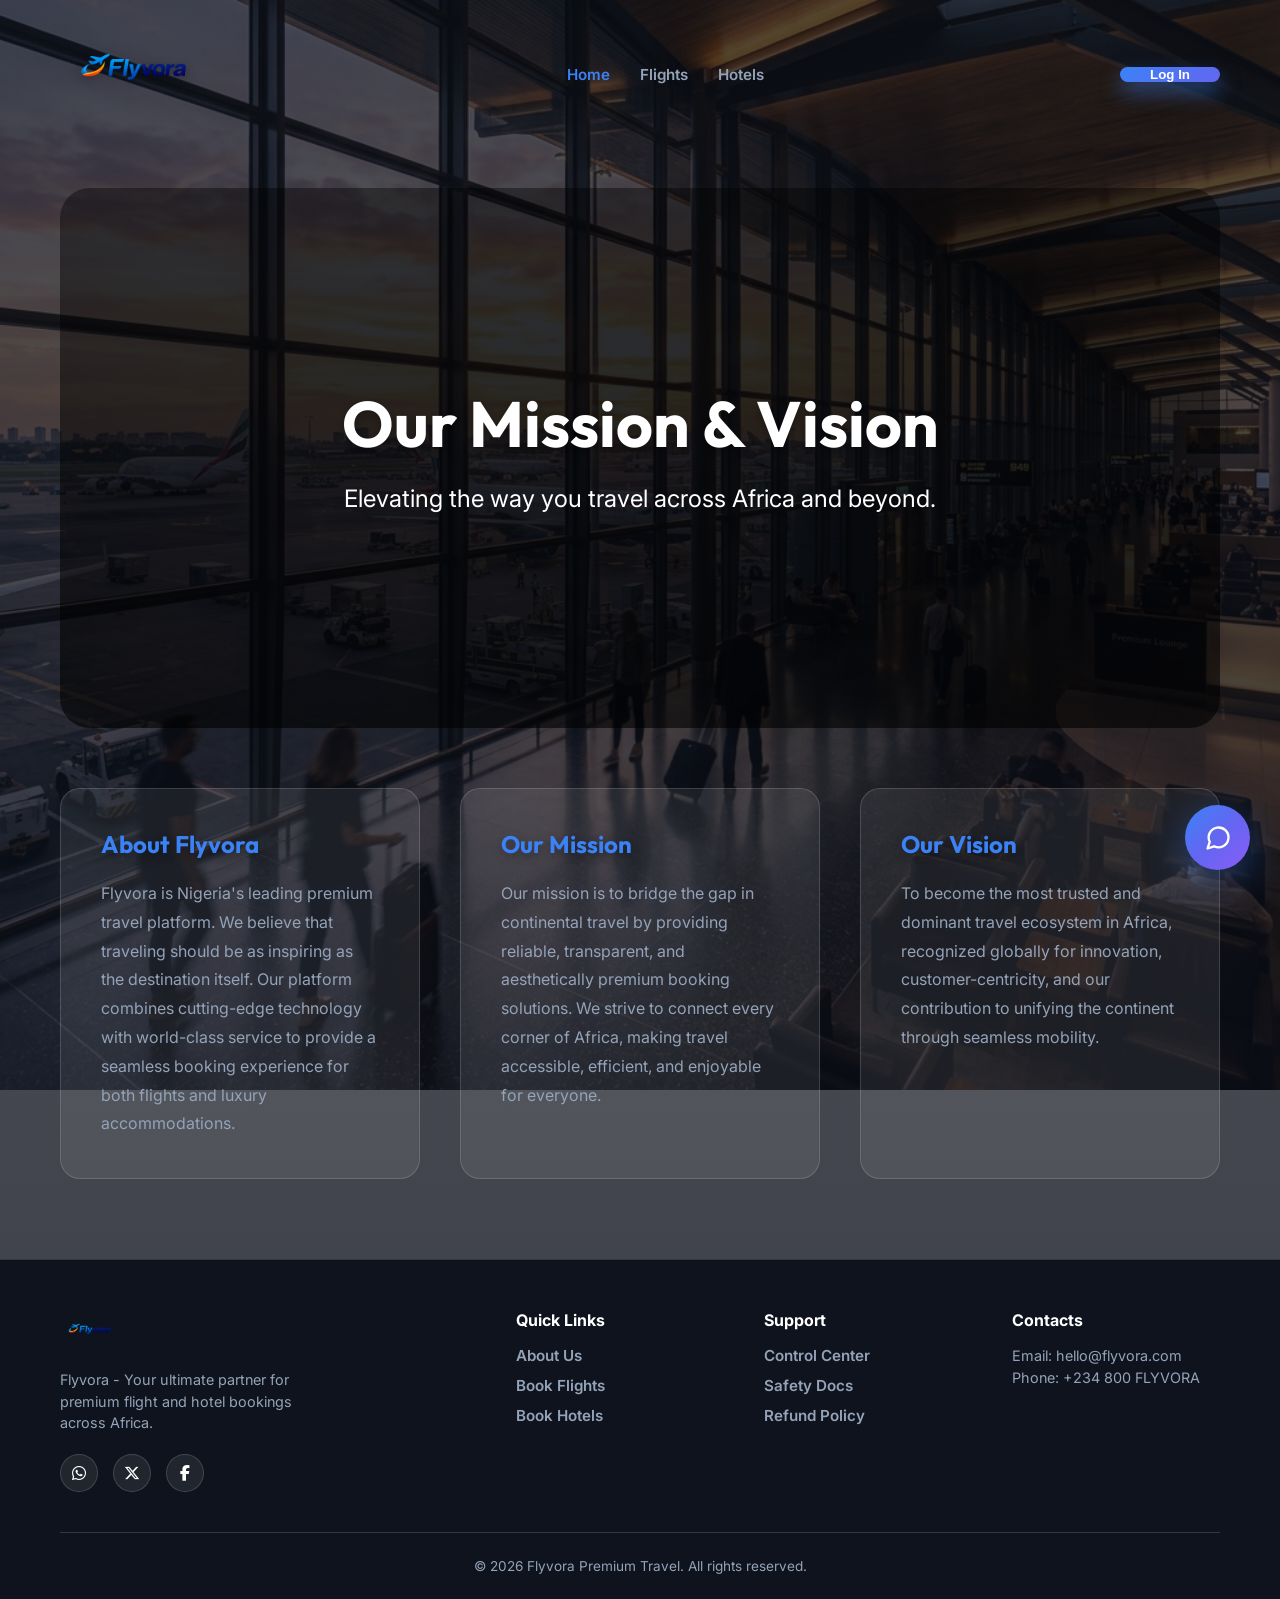
<file: flyvora/frontend/about.html>
<!DOCTYPE html>
<html lang="en">
<head>
    <meta charset="UTF-8">
    <meta name="viewport" content="width=device-width, initial-scale=1.0">
    <title>About Flyvora | Our Mission & Vision</title>
    <meta name="description" content="Learn about Flyvora's mission to connect Africa and our vision for premium travel.">
    <!-- Font Awesome for Social Icons -->
    <link rel="stylesheet" href="https://cdnjs.cloudflare.com/ajax/libs/font-awesome/6.5.1/css/all.min.css">
    <link rel="stylesheet" href="styles.css">
</head>
<body>
    <div class="container">
        <nav>
            <div class="logo" id="logo" onclick="window.location.href='index.html'"><img src="Img/Logo.png" alt="Flyvora Logo"></div>
            <div class="nav-menu">
                <a href="about.html" class="nav-link active">Home</a>
                <a href="index.html" class="nav-link">Flights</a>
                <a href="hotels.html" class="nav-link">Hotels</a>
            </div>
            <div class="nav-links">
                <button class="btn-primary" id="login-nav-btn">Log In</button>
            </div>
        </nav>

        <header class="about-hero animate-fade">
            <div class="hero-content">
                <h1>Our Mission & Vision</h1>
                <p style="color: white; font-size: 1.5rem; max-width: 800px; margin: 20px auto;">Elevating the way you travel across Africa and beyond.</p>
            </div>
        </header>

        <main>
            <section class="section-grid animate-fade" style="animation-delay: 0.2s;">
                <div class="about-card">
                    <h3>About Flyvora</h3>
                    <p>Flyvora is Nigeria's leading premium travel platform. We believe that traveling should be as inspiring as the destination itself. Our platform combines cutting-edge technology with world-class service to provide a seamless booking experience for both flights and luxury accommodations.</p>
                </div>
                <div class="about-card">
                    <h3>Our Mission</h3>
                    <p>Our mission is to bridge the gap in continental travel by providing reliable, transparent, and aesthetically premium booking solutions. We strive to connect every corner of Africa, making travel accessible, efficient, and enjoyable for everyone.</p>
                </div>
                <div class="about-card">
                    <h3>Our Vision</h3>
                    <p>To become the most trusted and dominant travel ecosystem in Africa, recognized globally for innovation, customer-centricity, and our contribution to unifying the continent through seamless mobility.</p>
                </div>
            </section>
        </main>
    </div>

    <footer>
        <div class="container">
            <div class="footer-grid">
                <div class="footer-column footer-logo-section">
                    <div class="footer-logo"><img src="Img/Logo.png" alt="Flyvora Logo"></div>
                    <p class="footer-desc">Flyvora - Your ultimate partner for premium flight and hotel bookings across Africa.</p>
                    <div class="social-links">
                        <a href="https://wa.me/yourlink" class="social-icon" id="whatsapp-link"><i class="fab fa-whatsapp"></i></a>
                        <a href="https://x.com/yourlink" class="social-icon" id="x-link"><i class="fab fa-x-twitter"></i></a>
                        <a href="https://facebook.com/yourlink" class="social-icon" id="facebook-link"><i class="fab fa-facebook-f"></i></a>
                    </div>
                </div>
                <div class="footer-column">
                    <h4>Quick Links</h4>
                    <ul style="list-style: none;">
                        <li style="margin-bottom: 10px;"><a href="about.html" class="nav-link">About Us</a></li>
                        <li style="margin-bottom: 10px;"><a href="index.html" class="nav-link">Book Flights</a></li>
                        <li style="margin-bottom: 10px;"><a href="hotels.html" class="nav-link">Book Hotels</a></li>
                    </ul>
                </div>
                <div class="footer-column">
                    <h4>Support</h4>
                    <ul style="list-style: none;">
                        <li style="margin-bottom: 10px;"><a href="#" class="nav-link">Control Center</a></li>
                        <li style="margin-bottom: 10px;"><a href="#" class="nav-link">Safety Docs</a></li>
                        <li style="margin-bottom: 10px;"><a href="#" class="nav-link">Refund Policy</a></li>
                    </ul>
                </div>
                <div class="footer-column">
                    <h4>Contacts</h4>
                    <p class="footer-desc">Email: hello@flyvora.com<br>Phone: +234 800 FLYVORA</p>
                </div>
            </div>
            <div class="footer-bottom">
                <p>&copy; 2026 Flyvora Premium Travel. All rights reserved.</p>
            </div>
        </div>
    </footer>

    <!-- Booking Modal -->
    <div class="modal-overlay" id="booking-modal">
        <div class="modal-content">
            <h2 style="margin-bottom: 10px;">Complete Your Booking</h2>
            <p style="color: var(--text-muted); margin-bottom: 30px;" id="modal-flight-summary"></p>
            
            <form id="booking-form">
                <input type="hidden" id="modal-flight-id">
                <div class="form-group">
                    <label>Full Name</label>
                    <input type="text" id="passenger-name" placeholder="John Doe" required>
                </div>
                <div class="form-group">
                    <label>Email Address</label>
                    <input type="email" id="passenger-email" placeholder="john@example.com" required>
                </div>
                <div class="form-group">
                    <label>Seats</label>
                    <input type="number" id="seats-booked" min="1" value="1" max="10">
                </div>
                <div style="display: flex; gap: 15px; margin-top: 30px;">
                    <button type="button" class="btn-secondary" style="flex: 1;" id="close-modal">Cancel</button>
                    <button type="submit" class="btn-primary" style="flex: 1;" id="confirm-booking-btn">Confirm & Pay</button>
                </div>
            </form>
        </div>
    </div>

    <!-- My Bookings Modal -->
    <div class="modal-overlay" id="my-bookings-modal">
        <div class="modal-content" style="max-width: 600px;">
            <h2 style="margin-bottom: 20px;">My Bookings</h2>
            <div class="form-group" style="display: flex; gap: 10px;">
                <input type="email" id="search-email" placeholder="Search by your email" style="flex: 1;">
                <button class="btn-primary" id="find-bookings-btn">Find</button>
            </div>
            <div id="bookings-list" style="margin-top: 20px; max-height: 300px; overflow-y: auto;">
                <!-- Booking items -->
            </div>
            <button class="btn-secondary" style="width: 100%; margin-top: 20px;" id="close-bookings">Close</button>
        </div>
    </div>

    <div class="chat-btn" id="chat-toggle">
        <svg xmlns="http://www.w3.org/2000/svg" width="28" height="28" viewBox="0 0 24 24" fill="none" stroke="currentColor" stroke-width="2" stroke-linecap="round" stroke-linejoin="round" style="color: white;"><path d="m3 21 1.9-5.7a8.5 8.5 0 1 1 3.8 3.8z"/></svg>
    </div>
    <div class="chat-window" id="chat-window">
        <div class="chat-header">
            <span>Flyvora Assistant</span>
            <div style="width: 10px; height: 10px; background: #10b981; border-radius: 50%; box-shadow: 0 0 10px #10b981;"></div>
        </div>
        <div class="chat-messages" id="chat-messages">
            <div class="message bot-msg">Hello! I'm your Flyvora AI assistant. How can I help you find your next adventure today?</div>
        </div>
        <div id="typing-indicator" class="typing-indicator">
            <div class="typing-dot"></div>
            <div class="typing-dot"></div>
            <div class="typing-dot"></div>
        </div>
        <div class="chat-input-area">
            <input type="text" id="chat-input" placeholder="Ask about flights, prices, or booking...">
            <button class="btn-primary" style="padding: 0 15px; height: 45px;" id="send-chat">
                <svg xmlns="http://www.w3.org/2000/svg" width="20" height="20" viewBox="0 0 24 24" fill="none" stroke="currentColor" stroke-width="2" stroke-linecap="round" stroke-linejoin="round"><path d="m22 2-7 20-4-9-9-4Z"/><path d="M22 2 11 13"/></svg>
            </button>
        </div>
    </div>

    <!-- Login Modal -->
    <div class="modal-overlay" id="login-modal">
        <div class="modal-content">
            <h2 style="margin-bottom: 20px;">Log In</h2>
            <form id="login-form">
                <div class="form-group">
                    <label for="username">Username</label>
                    <input type="text" id="username" required>
                </div>
                <div class="form-group">
                    <label for="password">Password</label>
                    <input type="password" id="password" required>
                </div>
                <button type="submit" class="btn-primary" style="width: 100%;">Log In</button>
            </form>
            <p style="text-align: center; margin: 15px 0; color: var(--text-muted);">
                Don't have an account? 
                <a href="#" id="show-register" style="color: var(--primary); text-decoration: none;">Create one</a>
            </p>
            <button class="btn-secondary" style="width: 100%; margin-top: 10px;" id="close-login">Cancel</button>
        </div>
    </div>

    <!-- Register Modal -->
    <div class="modal-overlay" id="register-modal">
        <div class="modal-content">
            <h2 style="margin-bottom: 20px;">Create Account</h2>
            <form id="register-form">
                <div class="form-group">
                    <label for="reg-username">Username</label>
                    <input type="text" id="reg-username" required>
                </div>
                <div class="form-group">
                    <label for="reg-email">Email</label>
                    <input type="email" id="reg-email" required>
                </div>
                <div class="form-group">
                    <label for="reg-password">Password</label>
                    <input type="password" id="reg-password" required minlength="6">
                </div>
                <div class="form-group">
                    <label for="reg-confirm-password">Confirm Password</label>
                    <input type="password" id="reg-confirm-password" required minlength="6">
                </div>
                <button type="submit" class="btn-primary" style="width: 100%;">Create Account</button>
            </form>
            <p style="text-align: center; margin: 15px 0; color: var(--text-muted);">
                Already have an account? 
                <a href="#" id="show-login" style="color: var(--primary); text-decoration: none;">Log in</a>
            </p>
            <button class="btn-secondary" style="width: 100%; margin-top: 10px;" id="close-register">Cancel</button>
        </div>
    </div>

    <script src="app.js"></script>
</body>
</html>
</file>
<file: flyvora/frontend/styles.css>
/* 
Flyvora Premium Design System
- Glassmorphism
- Vibrant Gradients
- Modern Dark Mode
*/

@import url('https://fonts.googleapis.com/css2?family=Inter:wght@300;400;600;700&family=Outfit:wght@400;600;800&display=swap');

:root {
    --primary: #3b82f6;
    --primary-glow: rgba(59, 130, 246, 0.5);
    --secondary: #6366f1;
    --accent: #10b981;
    --bg: #0b0f19;
    --surface: rgba(255, 255, 255, 0.08);
    --surface-border: rgba(255, 255, 255, 0.15);
    --text: #f8fafc;
    --text-muted: #94a3b8;
    --radius: 20px;
    --glass: blur(16px);
}

* {
    margin: 0;
    padding: 0;
    box-sizing: border-box;
}

body {
    font-family: 'Inter', sans-serif;
    color: var(--text);
    overflow-x: hidden;
    min-height: 100vh;
    background: 
        linear-gradient(rgba(11, 15, 25, 0.7), rgba(11, 15, 25, 0.8)),
        url('Img/airport_bg.png') no-repeat center center/cover fixed;
}

h1, h2, h3, .logo {
    font-family: 'Outfit', sans-serif;
    text-shadow: 0 4px 10px rgba(0,0,0,0.3);
}

/* Layout */
.container {
    max-width: 1200px;
    margin: 0 auto;
    padding: 0 20px;
}

nav {
    display: flex;
    justify-content: space-between;
    align-items: center;
    padding: 20px 0;
    margin-bottom: 40px;
}

.logo {
    font-size: 2rem;
    font-weight: 800;
    background: linear-gradient(to right, #3b82f6, #6366f1);
    -webkit-background-clip: text;
    -webkit-text-fill-color: transparent;
    background-clip: text;
    color: transparent;
    cursor: pointer;
}

.logo img {
    height: 100px;
    width: auto;
    cursor: pointer;
    filter: drop-shadow(0 2px 4px rgba(0, 0, 0, 0.3));
}

.nav-links {
    display: flex;
    gap: 20px;
}

.btn-secondary {
    background: var(--surface);
    border: 1px solid var(--surface-border);
    color: var(--text);
    padding: 10px 20px;
    border-radius: var(--radius);
    cursor: pointer;
    transition: all 0.3s ease;
    backdrop-filter: var(--glass);
}

.btn-secondary:hover {
    background: rgba(255, 255, 255, 0.1);
    transform: translateY(-2px);
}

/* Hero Section */
.hero {
    text-align: center;
    padding: 60px 0;
}

.hero h1 {
    font-size: 3.5rem;
    margin-bottom: 20px;
    letter-spacing: -1px;
}

.hero p {
    color: var(--text-muted);
    font-size: 1.2rem;
    max-width: 600px;
    margin: 0 auto 40px;
}

/* Search Bar (Glass) */
.search-container {
    background: var(--surface);
    backdrop-filter: var(--glass);
    border: 1px solid var(--surface-border);
    border-radius: 24px;
    padding: 10px;
    display: flex;
    gap: 10px;
    max-width: 900px;
    margin: 0 auto;
    box-shadow: 0 20px 40px rgba(0, 0, 0, 0.3);
}

.search-field {
    flex: 1;
    display: flex;
    flex-direction: column;
    text-align: left;
    padding: 10px 15px;
    border-radius: 16px;
    transition: background 0.3s;
}

.search-field:hover {
    background: rgba(255, 255, 255, 0.05);
}

.search-field label {
    font-size: 0.75rem;
    color: var(--text-muted);
    margin-bottom: 5px;
    text-transform: uppercase;
    font-weight: 600;
}

.search-field input {
    background: transparent;
    border: none;
    color: var(--text);
    font-size: 1rem;
    font-weight: 600;
    outline: none;
}

.btn-primary {
    background: linear-gradient(135deg, var(--primary), var(--secondary));
    border: none;
    color: white;
    padding: 0 30px;
    border-radius: 18px;
    font-weight: 700;
    cursor: pointer;
    transition: all 0.3s ease;
    box-shadow: 0 10px 20px var(--primary-glow);
}

.btn-primary:hover {
    transform: scale(1.02);
    box-shadow: 0 15px 30px var(--primary-glow);
}

/* Results Grid */
.results-section {
    margin-top: 60px;
    padding-bottom: 100px;
}

.results-grid {
    display: grid;
    grid-template-columns: repeat(auto-fill, minmax(350px, 1fr));
    gap: 25px;
}

.flight-card {
    background: var(--surface);
    backdrop-filter: var(--glass);
    border: 1px solid var(--surface-border);
    border-radius: var(--radius);
    padding: 25px;
    transition: all 0.4s cubic-bezier(0.175, 0.885, 0.32, 1.275);
    position: relative;
    overflow: hidden;
}

.flight-card:hover {
    transform: translateY(-10px);
    border-color: rgba(59, 130, 246, 0.4);
    box-shadow: 0 15px 30px rgba(0, 0, 0, 0.4);
}

.card-header {
    display: flex;
    justify-content: space-between;
    margin-bottom: 20px;
}

.airline-name {
    font-weight: 700;
    font-size: 1.1rem;
    color: var(--primary);
}

.price-tag {
    font-weight: 800;
    font-size: 1.2rem;
    color: var(--accent);
}

.route-info {
    display: flex;
    justify-content: space-between;
    align-items: center;
    margin: 20px 0;
}

.city-code {
    font-size: 1.5rem;
    font-weight: 800;
}

.route-line {
    flex: 1;
    height: 2px;
    background: var(--surface-border);
    margin: 0 20px;
    position: relative;
}

.route-line::after {
    content: '✈';
    position: absolute;
    top: 50%;
    left: 50%;
    transform: translate(-50%, -50%);
    color: var(--text-muted);
}

.flight-footer {
    display: flex;
    justify-content: space-between;
    align-items: center;
    margin-top: 20px;
    padding-top: 20px;
    border-top: 1px solid var(--surface-border);
}

.time-info {
    font-size: 0.9rem;
    color: var(--text-muted);
}

/* Modal */
.modal-overlay {
    position: fixed;
    top: 0;
    left: 0;
    width: 100%;
    height: 100%;
    background: rgba(0, 0, 0, 0.8);
    backdrop-filter: blur(8px);
    display: none;
    justify-content: center;
    align-items: center;
    z-index: 1000;
    opacity: 0;
    transition: opacity 0.3s;
}

.modal-content {
    background: #1a1f2e;
    border: 1px solid var(--surface-border);
    border-radius: 24px;
    padding: 40px;
    width: 100%;
    max-width: 500px;
    position: relative;
    transform: scale(0.9);
    transition: transform 0.3s;
}

.modal-overlay.active {
    display: flex;
    opacity: 1;
}

.modal-overlay.active .modal-content {
    transform: scale(1);
}

.form-group {
    margin-bottom: 20px;
}

.form-group label {
    display: block;
    margin-bottom: 8px;
    color: var(--text-muted);
    font-size: 0.9rem;
}

.form-group input {
    width: 100%;
    background: rgba(255, 255, 255, 0.05);
    border: 1px solid var(--surface-border);
    border-radius: 12px;
    padding: 12px 15px;
    color: white;
    outline: none;
}

.form-group input:focus {
    border-color: var(--primary);
}

/* Assistant Chat */
.chat-btn {
    position: fixed;
    bottom: 30px;
    right: 30px;
    width: 65px;
    height: 65px;
    border-radius: 50%;
    background: linear-gradient(135deg, #3b82f6, #6366f1, #8b5cf6);
    display: flex;
    justify-content: center;
    align-items: center;
    cursor: pointer;
    box-shadow: 0 10px 40px rgba(59, 130, 246, 0.4);
    z-index: 2147483647 !important;
    transition: transform 0.2s ease;
    pointer-events: auto !important;
}

.chat-btn:hover {
    transform: scale(1.1) rotate(5deg);
}

.chat-window {
    position: fixed;
    bottom: 110px;
    right: 30px;
    width: 380px;
    height: 550px;
    background: rgba(26, 31, 46, 0.95);
    backdrop-filter: var(--glass);
    border: 1px solid var(--surface-border);
    border-radius: 28px;
    flex-direction: column;
    overflow: hidden;
    box-shadow: 0 25px 60px rgba(0, 0, 0, 0.6);
    z-index: 2147483647 !important;
    pointer-events: auto !important;
    user-select: text !important;
    -webkit-user-select: text !important;
    display: none;
    transition: opacity 0.2s, transform 0.2s;
}

.chat-window.active {
    display: flex;
}

.chat-window * {
    pointer-events: auto !important;
}

@keyframes slideIn {
    from { opacity: 0; transform: translateY(30px) scale(0.95); }
    to { opacity: 1; transform: translateY(0) scale(1); }
}

.chat-header {
    background: rgba(255, 255, 255, 0.03);
    padding: 20px;
    font-weight: 700;
    font-size: 1.1rem;
    border-bottom: 1px solid var(--surface-border);
    display: flex;
    justify-content: space-between;
    align-items: center;
    flex-shrink: 0;
}

.chat-messages {
    flex: 1;
    padding: 20px;
    overflow-y: auto;
    display: flex;
    flex-direction: column;
    gap: 15px;
    scrollbar-width: thin;
    scrollbar-color: var(--surface-border) transparent;
}

.message {
    padding: 12px 18px;
    border-radius: 20px;
    max-width: 85% ;
    font-size: 0.95rem;
    line-height: 1.5;
    animation: messageIn 0.3s ease-out;
}

@keyframes messageIn {
    from { opacity: 0; transform: translateY(10px); }
    to { opacity: 1; transform: translateY(0); }
}

.bot-msg {
    background: var(--surface);
    border-bottom-left-radius: 4px;
    align-self: flex-start;
}

.user-msg {
    background: linear-gradient(135deg, var(--primary), var(--secondary));
    color: white;
    border-bottom-right-radius: 4px;
    align-self: flex-end;
}

.chat-input-area {
    padding: 20px;
    display: flex;
    gap: 12px;
    background: rgba(255, 255, 255, 0.05);
    border-top: 1px solid var(--surface-border);
    flex-shrink: 0;
    pointer-events: auto !important;
}

.chat-input-area input {
    flex: 1;
    background: rgba(255, 255, 255, 0.08);
    border: 1px solid var(--surface-border);
    border-radius: 14px;
    padding: 12px 18px;
    color: white;
    outline: none;
    pointer-events: auto !important;
    cursor: text !important;
    position: relative;
    z-index: 2147483647 !important;
    font-family: inherit;
    user-select: text !important;
    -webkit-user-select: text !important;
    transition: all 0.2s;
}

.chat-input-area input:focus {
    border-color: var(--primary);
    box-shadow: 0 0 15px rgba(59, 130, 246, 0.3);
    background: rgba(255, 255, 255, 0.12);
}

.typing-indicator {
    display: flex;
    gap: 4px;
    padding: 10px 15px;
    background: var(--surface);
    border-radius: 15px;
    align-self: flex-start;
    margin-bottom: 10px;
    display: none;
}

.typing-dot {
    width: 6px;
    height: 6px;
    background: var(--text-muted);
    border-radius: 50%;
    animation: typing 1s infinite ease-in-out;
}

.typing-dot:nth-child(2) { animation-delay: 0.2s; }
.typing-dot:nth-child(3) { animation-delay: 0.4s; }

@keyframes typing {
    0%, 100% { transform: translateY(0); }
    50% { transform: translateY(-4px); }
}

/* Animations */
@keyframes fadeIn {
    from { opacity: 0; transform: translateY(20px); }
    to { opacity: 1; transform: translateY(0); }
}

.animate-fade {
    animation: fadeIn 0.6s ease-out forwards;
}

/* Map Section */
.map-section {
    margin: 30px auto;
    max-width: 800px;
    background: var(--surface);
    backdrop-filter: var(--glass);
    border: 1px solid var(--surface-border);
    border-radius: 24px;
    overflow: hidden;
    box-shadow: 0 10px 30px rgba(0,0,0,0.2);
}

.card-header-small {
    padding: 12px 20px;
    background: rgba(255, 255, 255, 0.03);
    border-bottom: 1px solid var(--surface-border);
    display: flex;
    justify-content: space-between;
    align-items: center;
    font-size: 0.85rem;
    font-weight: 600;
}

.map-container {
    height: 180px;
    width: 100%;
    position: relative;
    background: #0f172a;
    z-index: 1;
}

.leaflet-container {
    border-radius: 0 0 24px 24px;
}

.map-overlay {
    text-align: center;
    z-index: 2;
}

.map-overlay p {
    color: var(--text-muted);
    margin-bottom: 15px;
    font-size: 0.9rem;
}

.status-badge {
    padding: 4px 12px;
    background: rgba(59, 130, 246, 0.2);
    border: 1px solid rgba(59, 130, 246, 0.3);
    border-radius: 20px;
    font-size: 0.75rem;
    color: var(--primary);
}

/* Results Header */
.results-header {
    display: flex;
    justify-content: space-between;
    align-items: center;
    margin-bottom: 30px;
}

.live-pulse-container {
    display: flex;
    align-items: center;
    gap: 8px;
    padding: 6px 14px;
    background: rgba(16, 185, 129, 0.1);
    border: 1px solid rgba(16, 185, 129, 0.2);
    border-radius: 20px;
    color: var(--accent);
    font-size: 0.8rem;
    font-weight: 600;
}

.pulse-dot {
    width: 8px;
    height: 8px;
    background: var(--accent);
    border-radius: 50%;
    box-shadow: 0 0 0 0 rgba(16, 185, 129, 0.7);
    animation: pulse-green 2s infinite;
}

@keyframes pulse-green {
    0% { transform: scale(0.95); box-shadow: 0 0 0 0 rgba(16, 185, 129, 0.7); }
    70% { transform: scale(1); box-shadow: 0 0 0 10px rgba(16, 185, 129, 0); }
    100% { transform: scale(0.95); box-shadow: 0 0 0 0 rgba(16, 185, 129, 0); }
}

/* Price Updates */
.price-update-tag {
    position: absolute;
    top: 15px;
    right: 15px;
    padding: 4px 10px;
    border-radius: 8px;
    font-size: 0.7rem;
    font-weight: 700;
    text-transform: uppercase;
    display: flex;
    align-items: center;
    gap: 4px;
    animation: slideInRight 0.5s ease-out;
}

.price-up { background: rgba(239, 68, 68, 0.2); color: #ef4444; border: 1px solid rgba(239, 68, 68, 0.3); }
.price-down { background: rgba(16, 185, 129, 0.2); color: #10b981; border: 1px solid rgba(16, 185, 129, 0.3); }

.update-time {
    font-size: 0.7rem;
    color: var(--text-muted);
    margin-top: 5px;
    display: block;
}

@keyframes slideInRight {
    from { transform: translateX(20px); opacity: 0; }
    to { transform: translateX(0); opacity: 1; }
}

/* --- New Styles --- */

/* Navigation Enhancements */
.nav-menu {
    display: flex;
    gap: 30px;
    align-items: center;
}

.nav-link {
    color: var(--text-muted);
    text-decoration: none;
    font-weight: 600;
    transition: color 0.3s;
    font-size: 0.95rem;
}

.nav-link:hover, .nav-link.active {
    color: var(--primary);
}

/* About Page Styles */
.about-hero {
    height: 60vh;
    border-radius: 30px;
    margin-bottom: 60px;
    position: relative;
    overflow: hidden;
    display: flex;
    align-items: center;
    justify-content: center;
    text-align: center;
    background: linear-gradient(rgba(0,0,0,0.4), rgba(0,0,0,0.6)), url('https://images.unsplash.com/photo-1436491865332-7a61a109c0f3?auto=format&fit=crop&q=80&w=2070') no-repeat center center/cover;
}

.about-hero h1 {
    font-size: 4rem;
    color: white;
}

.section-grid {
    display: grid;
    grid-template-columns: repeat(auto-fit, minmax(300px, 1fr));
    gap: 40px;
    margin-bottom: 80px;
}

.about-card {
    background: var(--surface);
    backdrop-filter: var(--glass);
    border: 1px solid var(--surface-border);
    padding: 40px;
    border-radius: var(--radius);
    transition: transform 0.3s;
}

.about-card:hover {
    transform: translateY(-5px);
}

.about-card h3 {
    margin-bottom: 20px;
    color: var(--primary);
    font-size: 1.5rem;
}

.about-card p {
    color: var(--text-muted);
    line-height: 1.8;
}

/* Hotel Page Styles */
.hotel-card {
    background: var(--surface);
    backdrop-filter: var(--glass);
    border: 1px solid var(--surface-border);
    border-radius: var(--radius);
    overflow: hidden;
    transition: all 0.3s ease;
}

.hotel-card:hover {
    transform: translateY(-10px);
    border-color: var(--primary-glow);
}

.hotel-img {
    width: 100%;
    height: 200px;
    object-fit: cover;
}

.hotel-content {
    padding: 20px;
}

.hotel-header {
    display: flex;
    justify-content: space-between;
    align-items: flex-start;
    margin-bottom: 15px;
}

.hotel-name {
    font-weight: 700;
    font-size: 1.2rem;
}

.hotel-price {
    font-weight: 800;
    color: var(--accent);
}

.hotel-location {
    font-size: 0.9rem;
    color: var(--text-muted);
    margin-bottom: 10px;
    display: flex;
    align-items: center;
    gap: 5px;
}

.hotel-airport-info {
    background: rgba(59, 130, 246, 0.1);
    color: var(--primary);
    padding: 8px 12px;
    border-radius: 10px;
    font-size: 0.8rem;
    font-weight: 600;
    display: inline-block;
}

/* Footer Styles */
footer {
    background: rgba(11, 15, 25, 0.9);
    backdrop-filter: var(--glass);
    border-top: 1px solid var(--surface-border);
    padding: 50px 0 25px;
    margin-top: 60px;
}

.footer-grid {
    display: grid;
    grid-template-columns: 2fr 1fr 1fr 1fr;
    gap: 40px;
    margin-bottom: 40px;
}

.footer-logo img {
    height: 40px;
    margin-bottom: 15px;
}

.footer-desc {
    color: var(--text-muted);
    line-height: 1.5;
    max-width: 280px;
    font-size: 0.9rem;
}

.footer-column h4 {
    margin-bottom: 15px;
    font-size: 1rem;
    color: white;
}

.social-links {
    display: flex;
    gap: 15px;
    margin-top: 20px;
}

.social-icon {
    width: 38px;
    height: 38px;
    border-radius: 50%;
    background: var(--surface);
    display: flex;
    align-items: center;
    justify-content: center;
    color: white;
    font-size: 1rem;
    transition: all 0.3s;
    border: 1px solid var(--surface-border);
    text-decoration: none;
}

.social-icon:hover {
    background: var(--primary);
    transform: translateY(-3px);
    box-shadow: 0 10px 20px var(--primary-glow);
}

.footer-bottom {
    border-top: 1px solid var(--surface-border);
    padding-top: 25px;
    text-align: center;
    color: var(--text-muted);
    font-size: 0.85rem;
}

/* Small adjustments */
.btn-book {
    width: 100%;
    margin-top: 15px;
}

/* African Section on Index */
.african-hotels-section {
    margin-top: 80px;
    padding: 60px 0;
}

.african-hotels-section h2 {
    font-size: 2.5rem;
    margin-bottom: 40px;
    text-align: center;
}
/* Toast Notifications */
.toast-container {
    position: fixed;
    top: 30px;
    right: 30px;
    z-index: 9999;
    display: flex;
    flex-direction: column;
    gap: 15px;
    pointer-events: none;
}

.toast {
    background: rgba(26, 31, 46, 0.9);
    backdrop-filter: blur(12px);
    border: 1px solid var(--surface-border);
    padding: 16px 24px;
    border-radius: 16px;
    color: white;
    display: flex;
    align-items: center;
    gap: 12px;
    box-shadow: 0 10px 30px rgba(0, 0, 0, 0.3);
    pointer-events: auto;
    animation: toastIn 0.4s cubic-bezier(0.175, 0.885, 0.32, 1.275) forwards;
}

.toast.success { border-left: 4px solid var(--accent); }
.toast.error { border-left: 4px solid #ef4444; }

@keyframes toastIn {
    from { opacity: 0; transform: translateX(50px) scale(0.9); }
    to { opacity: 1; transform: translateX(0) scale(1); }
}

.toast.fade-out {
    animation: toastOut 0.4s ease-in forwards;
}

@keyframes toastOut {
    to { opacity: 0; transform: translateY(-20px) scale(0.9); }
}

/* ── Mobile Responsive Breakpoints ── */

@media (max-width: 900px) {
    .search-container {
        flex-direction: column;
        border-radius: 16px;
    }
    .btn-primary {
        padding: 15px;
        margin-top: 10px;
    }
    .hero h1 {
        font-size: 2.5rem;
    }
    .footer-grid {
        grid-template-columns: 1fr 1fr;
    }
}

@media (max-width: 600px) {
    nav {
        flex-direction: column;
        gap: 20px;
    }
    .nav-links {
        flex-wrap: wrap;
        justify-content: center;
    }
    .hero {
        padding: 30px 0;
    }
    .hero h1 {
        font-size: 2rem;
    }
    .results-grid {
        grid-template-columns: 1fr;
    }
    .footer-grid {
        grid-template-columns: 1fr;
        text-align: center;
    }
    .footer-desc {
        margin: 0 auto;
    }
    .social-links {
        justify-content: center;
    }
    .modal-content {
        padding: 25px;
        width: 90%;
    }
    .chat-window {
        width: calc(100% - 40px);
        bottom: 10px;
        right: 20px;
        height: 450px;
    }
    .stats-panel {
        gap: 15px;
    }
    .card-stat {
        flex: 1 1 100%;
    }
}
</file>
